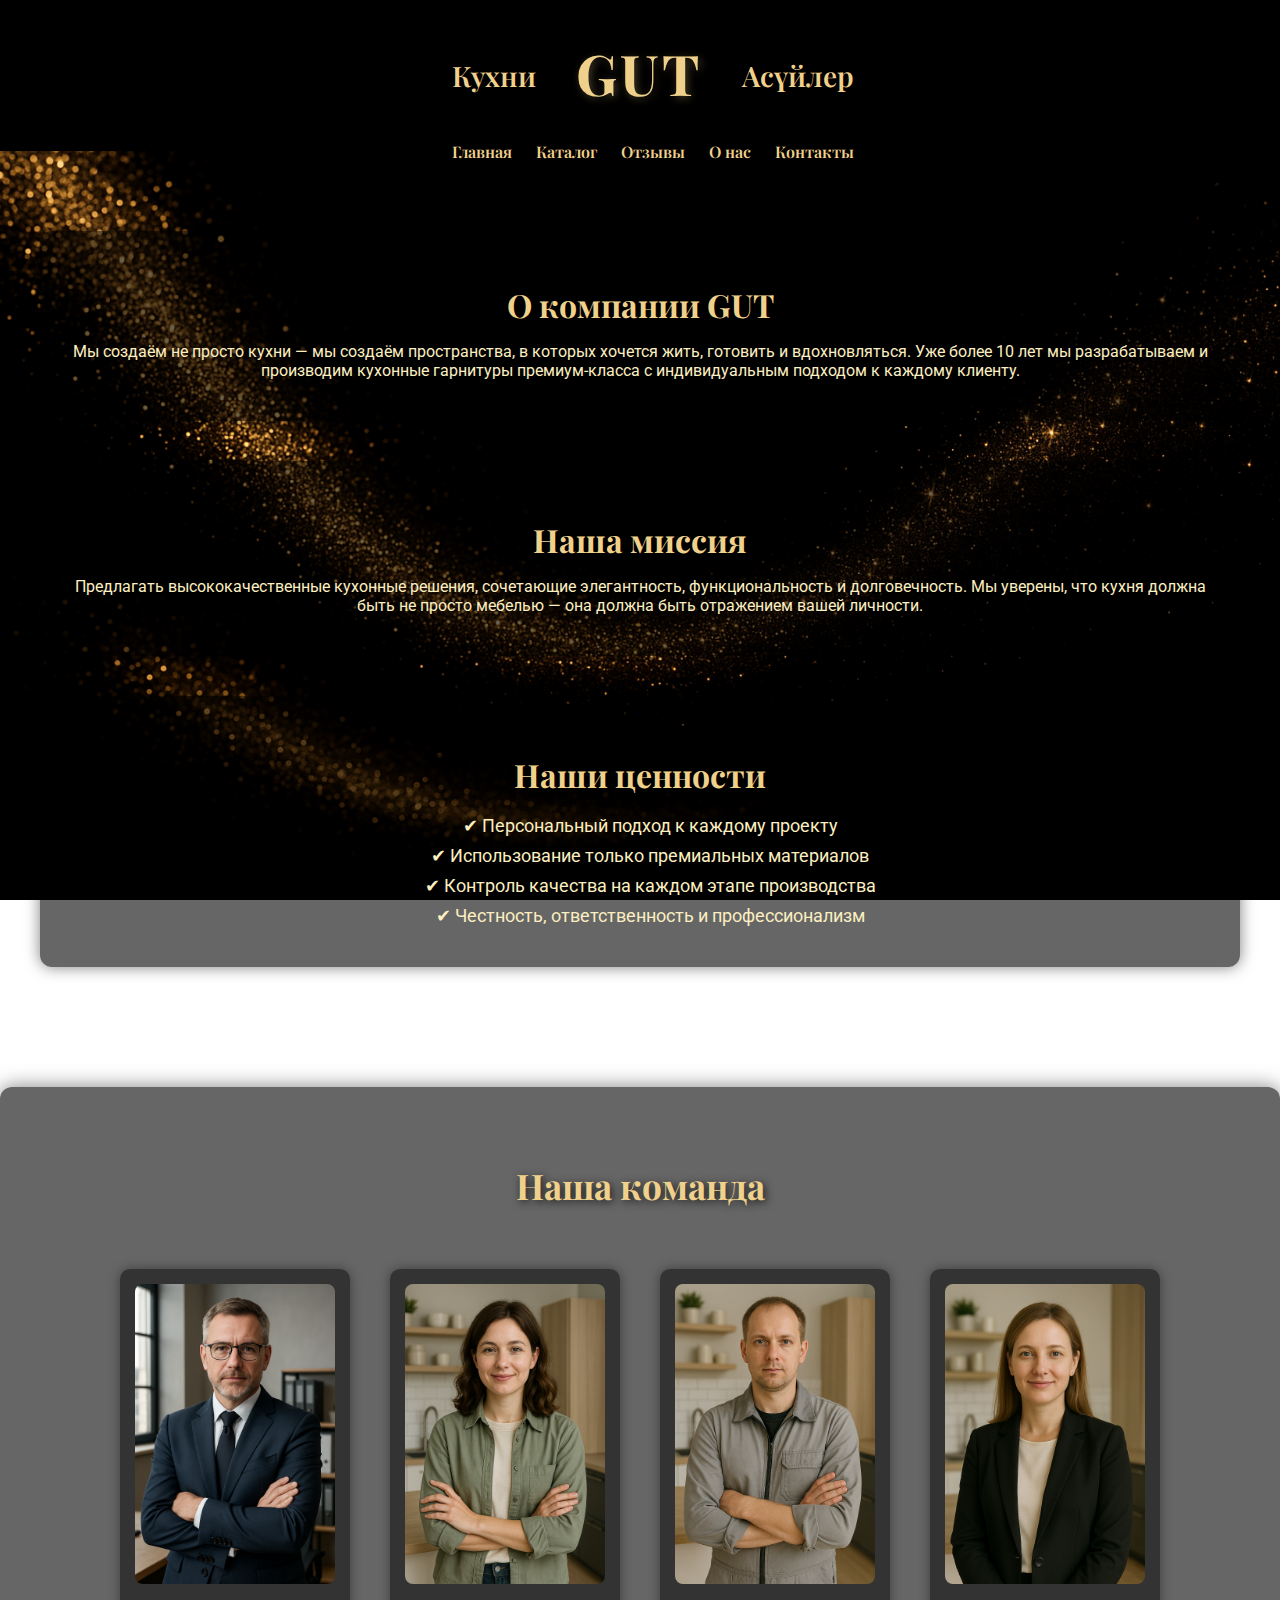
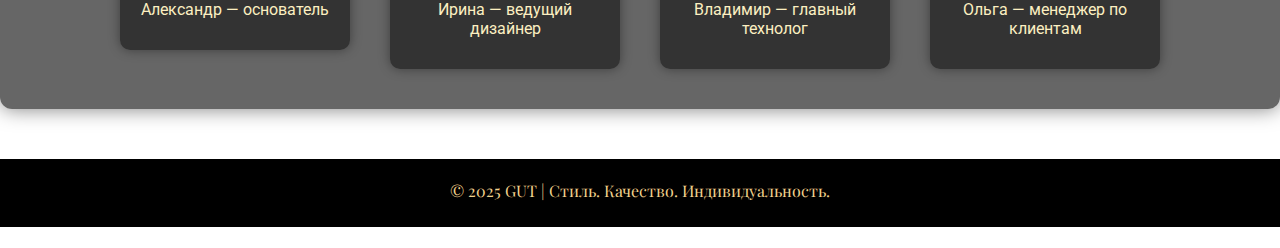
<file: about.html>
<!DOCTYPE html>
<html lang="ru">
<head>
  <meta charset="UTF-8">
  <title>О нас – GUT</title>
  <link rel="stylesheet" href="style.css">
  <meta name="viewport" content="width=device-width, initial-scale=1.0">
</head>
<body>
  <header>
    <div class="header-container">
      <div class="logo-flex">
        <span class="logo-side">Кухни</span>
          <h1 class="logo-main">GUT</h1>
        <span class="logo-side">Асүйлер</span>
      </div>
      <div class="burger" onclick="toggleMenu()">
      <span></span>
      <span></span>
      <span></span>
    </div>
      <nav>
        <a href="index.html">Главная</a>
        <a href="catalog.html">Каталог</a>
        <a href="reviews.html">Отзывы</a>
        <a href="about.html">О нас</a>
        <a href="contact.html">Контакты</a>
      </nav>
    </div>
  </header>

  <main>
    <section class="intro">
      <h2>О компании GUT</h2>
      <p>Мы создаём не просто кухни — мы создаём пространства, в которых хочется жить, готовить и вдохновляться. Уже более 10 лет мы разрабатываем и производим кухонные гарнитуры премиум-класса с индивидуальным подходом к каждому клиенту.</p>
    </section>

    <section class="mission">
      <h3>Наша миссия</h3>
      <p>Предлагать высококачественные кухонные решения, сочетающие элегантность, функциональность и долговечность. Мы уверены, что кухня должна быть не просто мебелью — она должна быть отражением вашей личности.</p>
    </section>

    <section class="values">
      <h3>Наши ценности</h3>
      <ul>
        <li> ✔ Персональный подход к каждому проекту</li>
        <li> ✔ Использование только премиальных материалов</li>
        <li> ✔ Контроль качества на каждом этапе производства</li>
        <li> ✔ Честность, ответственность и профессионализм</li>
      </ul>
    </section>
  </main>
<section class="team">
  <h3>Наша команда</h3>
  <div class="team-gallery">
    <div class="team-member">
      <img src="images/team1.jpg" alt="Александр, основатель">
      <p>Александр — основатель</p>
    </div>
    <div class="team-member">
      <img src="images/team2.jpg" alt="Ирина, дизайнер интерьеров">
      <p>Ирина — ведущий дизайнер</p>
    </div>
    <div class="team-member">
      <img src="images/team3.jpg" alt="Владимир, мастер-производственник">
      <p>Владимир — главный технолог</p>
    </div>
    <div class="team-member">
      <img src="images/team4.jpg" alt="Ольга, менеджер по работе с клиентами">
      <p>Ольга — менеджер по клиентам</p>
    </div>
  </div>
</section>


  <footer>
    <p>&copy; 2025 GUT | Стиль. Качество. Индивидуальность.</p>
  </footer>
  <script src="menu.js"></script>
</body>
</html>
</file>
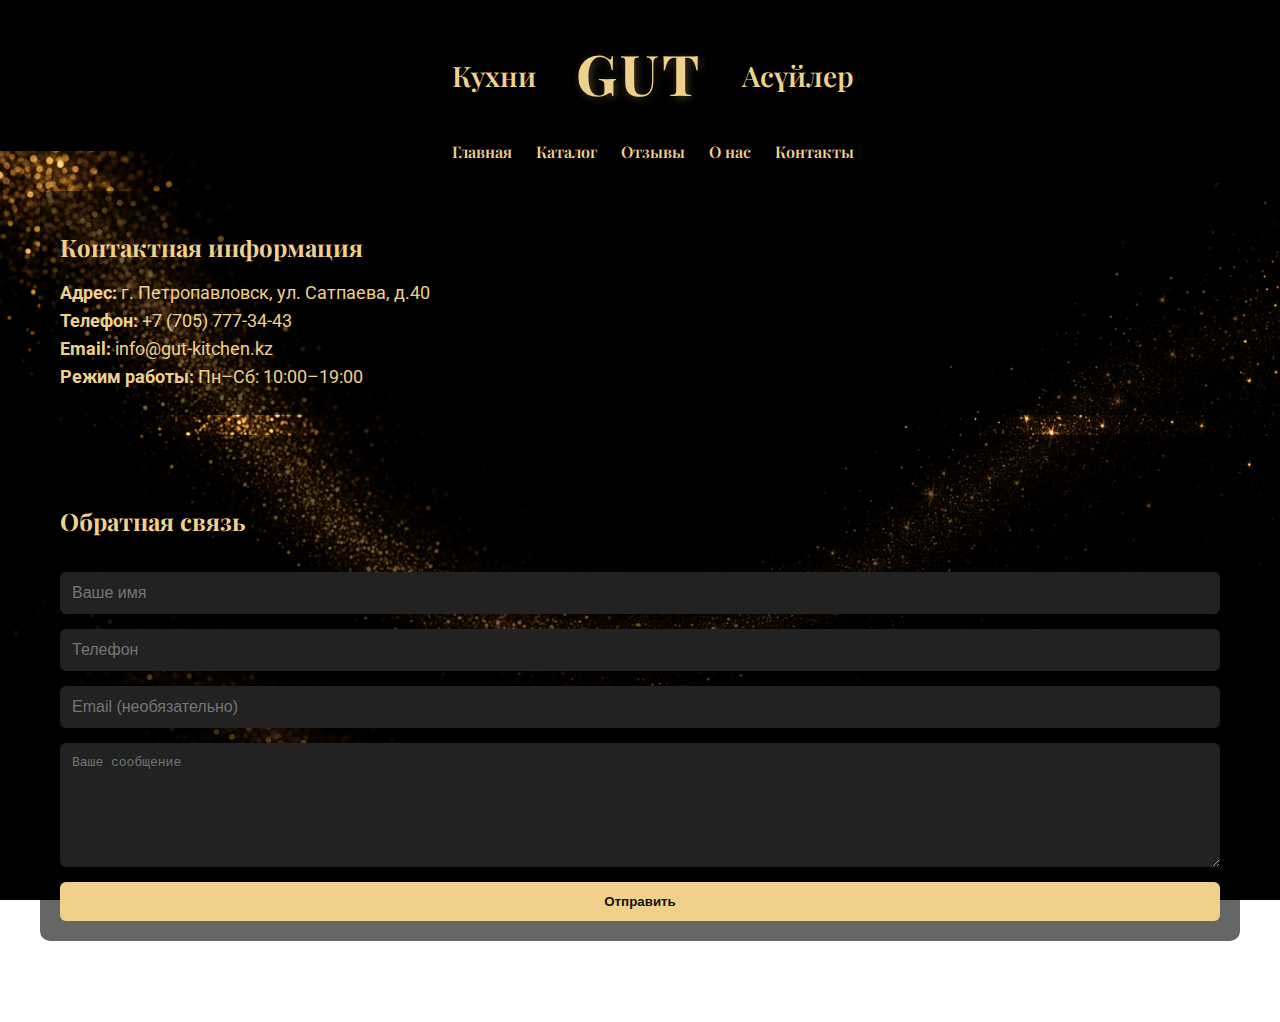
<file: contact.html>
<!DOCTYPE html>
<html lang="ru">
<head>
  <meta charset="UTF-8">
  <title>Контакты – GUT</title>
  <meta name="viewport" content="width=device-width, initial-scale=1.0">
  <link rel="stylesheet" href="style.css">
</head>
<body>
  <header>
    <div class="header-container">
    <div class="logo-flex">
      <span class="logo-side">Кухни</span>
      <h1 class="logo-main">GUT</h1>
      <span class="logo-side">Асүйлер</span>
    </div>
    <div class="burger" onclick="toggleMenu()">
      <span></span>
      <span></span>
      <span></span>
    </div>
    <nav>
      <a href="index.html">Главная</a>
      <a href="catalog.html">Каталог</a>
      <a href="reviews.html">Отзывы</a>
      <a href="about.html">О нас</a>
      <a href="contact.html">Контакты</a>
    </nav>
    </div>
  </header>

  <main>
    <section class="contact-wrapper fade-in">
      <div class="contact-info fade-in">
        <h2>Контактная информация</h2>
        <p><strong>Адрес:</strong> г. Петропавловск, ул. Сатпаева, д.40</p>
        <p><strong>Телефон:</strong> +7 (705) 777-34-43</p>
        <p><strong>Email:</strong> info@gut-kitchen.kz</p>
        <p><strong>Режим работы:</strong> Пн–Сб: 10:00–19:00</p>
      </div>
    </section>

    <section class="contact-wrapper fade-in">
      <form class="contact-form fade-in">
        <h2 class="form-title">Обратная связь</h2>
        <input type="text" placeholder="Ваше имя" required>
        <input type="tel" placeholder="Телефон" required>
        <input type="email" placeholder="Email (необязательно)">
        <textarea placeholder="Ваше сообщение"></textarea>
        <button type="submit">Отправить</button>
      </form>
    </section>
  </main>
  <script>
  console.log("Контактный блок:", document.querySelector('.contact-wrapper'));
  </script>
  <script src="menu.js" defer></script>
  <script src="fade_in_anim.js"></script>
</body>
</html>
</file>
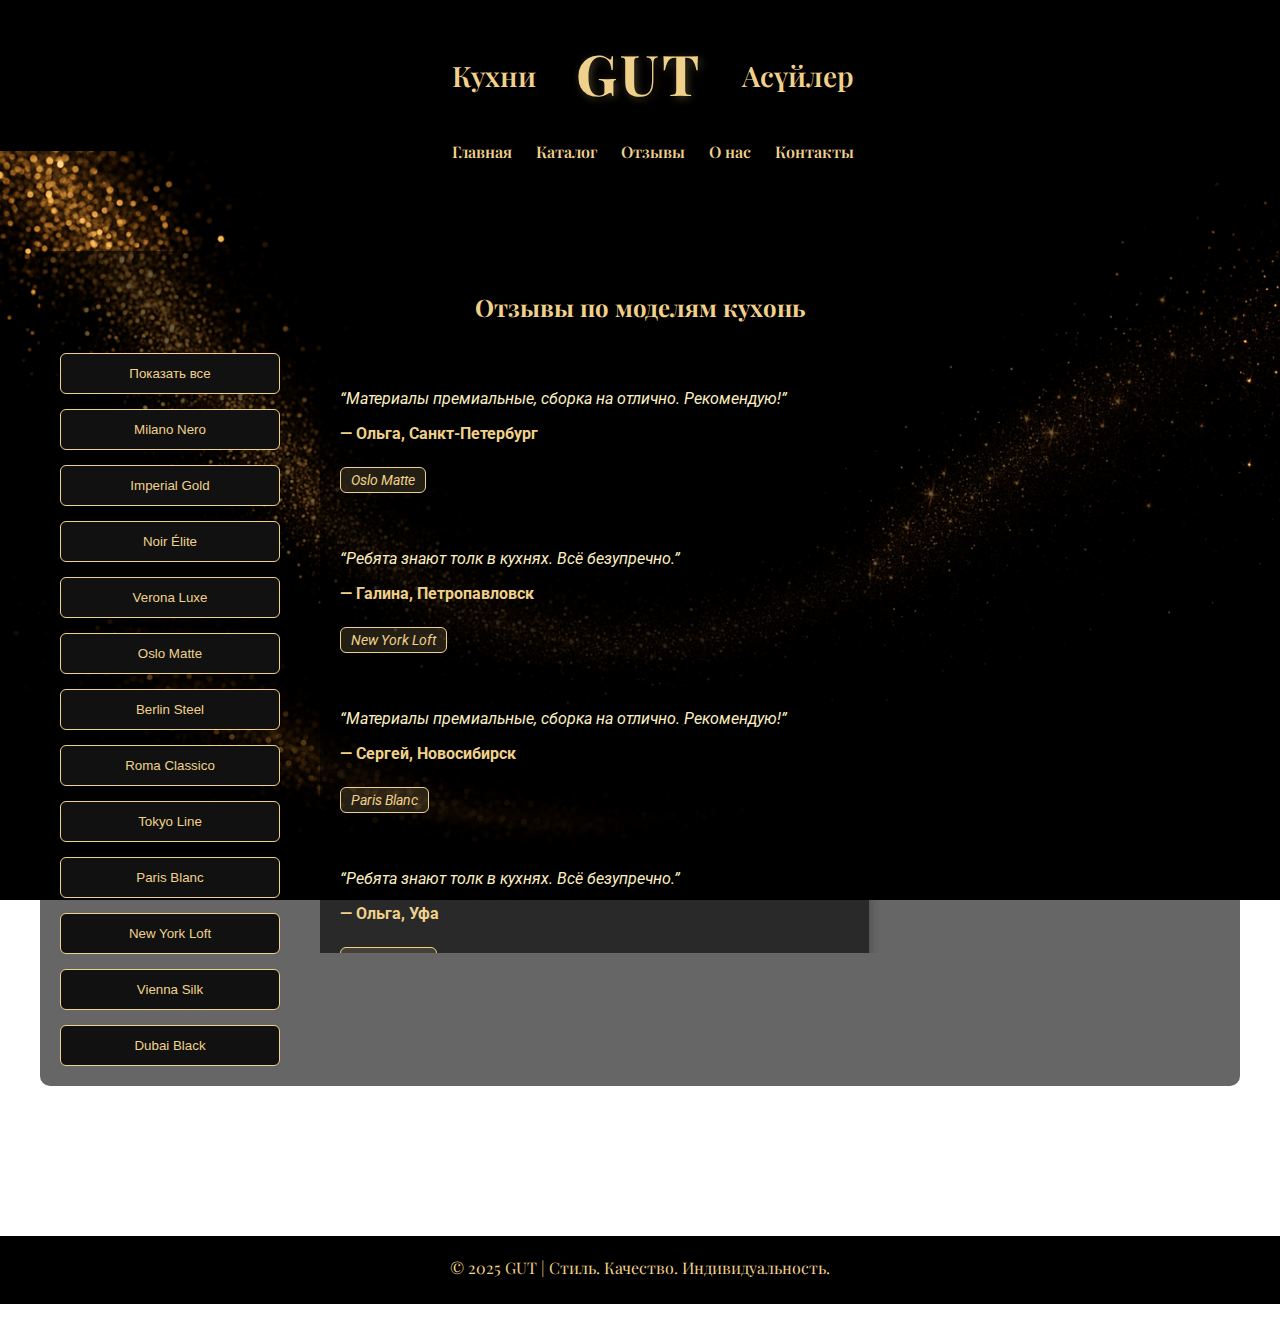
<file: reviews.html>
<!DOCTYPE html>
<html lang="ru">
<head>
<meta charset="utf-8"/>
<title>Отзывы – GUT</title>
<link href="style.css" rel="stylesheet"/>
<link rel="icon" href="gut_favicon.ico">
<meta content="width=device-width, initial-scale=1.0" name="viewport"/>
<style>
.review-tag {
  display: inline-block;
  margin-top: 8px;
  padding: 4px 10px;
  font-size: 0.85em;
  background-color: rgba(240, 209, 140, 0.15);
  color: #f0d18c;
  border: 1px solid #f0d18c;
  border-radius: 6px;
  font-style: italic;
}
</style>

<style>
.fade-in {
  opacity: 0;
  transform: translateY(20px);
  transition: all 0.6s ease-out;
}
.fade-in.visible {
  opacity: 1;
  transform: none;
}

</style>

</head>
<body>
<header>
<div class="header-container">
<div class="logo-flex">
        <span class="logo-side">Кухни</span>
          <h1 class="logo-main">GUT</h1>
        <span class="logo-side">Асүйлер</span>
      </div>
<div class="burger" onclick="toggleMenu()">
<span></span>
<span></span>
<span></span>
</div>
<nav>
<a href="index.html">Главная</a>
<a href="catalog.html">Каталог</a>
<a href="reviews.html">Отзывы</a>
<a href="about.html">О нас</a>
<a href="contact.html">Контакты</a>
</nav>
</div>
</header>
<main>
<section class="reviews-section fade-in">
<h2>Отзывы по моделям кухонь</h2>
<div class="reviews-layout fade-in">
<div class="reviews-sidebar fade-in">
<button data-model="all">Показать все</button>
<button data-model="milano">Milano Nero</button>
<button data-model="imperial">Imperial Gold</button>
<button data-model="noir">Noir Élite</button>
<button data-model="verona">Verona Luxe</button>
<button data-model="oslo">Oslo Matte</button>
<button data-model="berlin">Berlin Steel</button>
<button data-model="roma">Roma Classico</button>
<button data-model="tokyo">Tokyo Line</button>
<button data-model="paris">Paris Blanc</button>
<button data-model="loft">New York Loft</button>
<button data-model="vienna">Vienna Silk</button>
<button data-model="dubai">Dubai Black</button>
</div>
<div class="reviews-content"><div class="review-item oslo fade-in">
<p class="quote">“Материалы премиальные, сборка на отлично. Рекомендую!”</p>
<p class="client">— Ольга, Санкт-Петербург</p>
<span class="review-tag">Oslo Matte</span>
</div><div class="review-item loft fade-in">
<p class="quote">“Ребята знают толк в кухнях. Всё безупречно.”</p>
<p class="client">— Галина, Петропавловск</p>
<span class="review-tag">New York Loft</span>
</div><div class="review-item paris fade-in">
<p class="quote">“Материалы премиальные, сборка на отлично. Рекомендую!”</p>
<p class="client">— Сергей, Новосибирск</p>
<span class="review-tag">Paris Blanc</span>
</div><div class="review-item verona fade-in">
<p class="quote">“Ребята знают толк в кухнях. Всё безупречно.”</p>
<p class="client">— Ольга, Уфа</p>
<span class="review-tag">Verona Luxe</span>
</div><div class="review-item imperial fade-in">
<p class="quote">“Дизайн — просто мечта. Спасибо за профессионализм!”</p>
<p class="client">— Анна, Челябинск</p>
<span class="review-tag">Imperial Gold</span>
</div><div class="review-item noir fade-in">
<p class="quote">“Фасады просто огонь, фурнитура — немецкая. 10 из 10!”</p>
<p class="client">— Галина, Санкт-Петербург</p>
<span class="review-tag">Noir Élite</span>
</div><div class="review-item roma fade-in">
<p class="quote">“Отличная кухня! Все сделано качественно и со вкусом.”</p>
<p class="client">— Андрей, Новосибирск</p>
<span class="review-tag">Roma Classico</span>
</div><div class="review-item tokyo fade-in">
<p class="quote">“Ребята знают толк в кухнях. Всё безупречно.”</p>
<p class="client">— Наталья, Санкт-Петербург</p>
<span class="review-tag">Tokyo Line</span>
</div><div class="review-item tokyo fade-in">
<p class="quote">“Ребята знают толк в кухнях. Всё безупречно.”</p>
<p class="client">— Андрей, Сочи</p>
<span class="review-tag">Tokyo Line</span>
</div><div class="review-item vienna fade-in">
<p class="quote">“Отличная кухня! Все сделано качественно и со вкусом.”</p>
<p class="client">— Екатерина, Москва</p>
<span class="review-tag">Vienna Silk</span>
</div><div class="review-item tokyo fade-in">
<p class="quote">“Сервис на высшем уровне. Кухня оправдала все ожидания.”</p>
<p class="client">— Артём, Челябинск</p>
<span class="review-tag">Tokyo Line</span>
</div><div class="review-item oslo fade-in">
<p class="quote">“Фасады просто огонь, фурнитура — немецкая. 10 из 10!”</p>
<p class="client">— Виктория, Челябинск</p>
<span class="review-tag">Oslo Matte</span>
</div><div class="review-item paris fade-in">
<p class="quote">“Фасады просто огонь, фурнитура — немецкая. 10 из 10!”</p>
<p class="client">— Анна, Сочи</p>
<span class="review-tag">Paris Blanc</span>
</div><div class="review-item dubai fade-in">
<p class="quote">“Дизайн — просто мечта. Спасибо за профессионализм!”</p>
<p class="client">— Владислав, Челябинск</p>
<span class="review-tag">Dubai Black</span>
</div><div class="review-item milano fade-in">
<p class="quote">“Красивая, функциональная кухня. Подходит идеально под интерьер.”</p>
<p class="client">— Галина, Казань</p>
<span class="review-tag">Milano Nero</span>
</div><div class="review-item vienna fade-in">
<p class="quote">“Красивая, функциональная кухня. Подходит идеально под интерьер.”</p>
<p class="client">— Марина, Санкт-Петербург</p>
<span class="review-tag">Vienna Silk</span>
</div><div class="review-item paris fade-in">
<p class="quote">“Очень доволен результатом. Установили быстро и аккуратно.”</p>
<p class="client">— Виктория, Сочи</p>
<span class="review-tag">Paris Blanc</span>
</div><div class="review-item paris fade-in">
<p class="quote">“Фасады просто огонь, фурнитура — немецкая. 10 из 10!”</p>
<p class="client">— Екатерина, Санкт-Петербург</p>
<span class="review-tag">Paris Blanc</span>
</div><div class="review-item imperial fade-in">
<p class="quote">“Приятно удивлены качеством и подходом к клиенту.”</p>
<p class="client">— Дмитрий, Москва</p>
<span class="review-tag">Imperial Gold</span>
</div><div class="review-item imperial fade-in">
<p class="quote">“Очень доволен результатом. Установили быстро и аккуратно.”</p>
<p class="client">— Алексей, Петропавловск</p>
<span class="review-tag">Imperial Gold</span>
</div><div class="review-item milano fade-in">
<p class="quote">“Сервис на высшем уровне. Кухня оправдала все ожидания.”</p>
<p class="client">— Лилия, Санкт-Петербург</p>
<span class="review-tag">Milano Nero</span>
</div><div class="review-item roma fade-in">
<p class="quote">“Очень доволен результатом. Установили быстро и аккуратно.”</p>
<p class="client">— Светлана, Санкт-Петербург</p>
<span class="review-tag">Roma Classico</span>
</div><div class="review-item roma fade-in">
<p class="quote">“Приятно удивлены качеством и подходом к клиенту.”</p>
<p class="client">— Ольга, Уфа</p>
<span class="review-tag">Roma Classico</span>
</div><div class="review-item verona fade-in">
<p class="quote">“Отличная кухня! Все сделано качественно и со вкусом.”</p>
<p class="client">— Андрей, Уфа</p>
<span class="review-tag">Verona Luxe</span>
</div><div class="review-item vienna fade-in">
<p class="quote">“Фасады просто огонь, фурнитура — немецкая. 10 из 10!”</p>
<p class="client">— Анна, Москва</p>
<span class="review-tag">Vienna Silk</span>
</div><div class="review-item verona fade-in">
<p class="quote">“Ребята знают толк в кухнях. Всё безупречно.”</p>
<p class="client">— Виктория, Казань</p>
<span class="review-tag">Verona Luxe</span>
</div><div class="review-item dubai fade-in">
<p class="quote">“Дизайн — просто мечта. Спасибо за профессионализм!”</p>
<p class="client">— Алексей, Москва</p>
<span class="review-tag">Dubai Black</span>
</div><div class="review-item noir fade-in">
<p class="quote">“Материалы премиальные, сборка на отлично. Рекомендую!”</p>
<p class="client">— Андрей, Петропавловск</p>
<span class="review-tag">Noir Élite</span>
</div><div class="review-item oslo fade-in">
<p class="quote">“Теперь на кухне хочется проводить всё время.”</p>
<p class="client">— Дмитрий, Казань</p>
<span class="review-tag">Oslo Matte</span>
</div><div class="review-item berlin fade-in">
<p class="quote">“Дизайн — просто мечта. Спасибо за профессионализм!”</p>
<p class="client">— Евгений, Сочи</p>
<span class="review-tag">Berlin Steel</span>
</div><div class="review-item loft fade-in">
<p class="quote">“Очень доволен результатом. Установили быстро и аккуратно.”</p>
<p class="client">— Марина, Казань</p>
<span class="review-tag">New York Loft</span>
</div><div class="review-item imperial fade-in">
<p class="quote">“Материалы премиальные, сборка на отлично. Рекомендую!”</p>
<p class="client">— Дмитрий, Челябинск</p>
<span class="review-tag">Imperial Gold</span>
</div><div class="review-item roma fade-in">
<p class="quote">“Отличная кухня! Все сделано качественно и со вкусом.”</p>
<p class="client">— Ирина, Краснодар</p>
<span class="review-tag">Roma Classico</span>
</div><div class="review-item imperial fade-in">
<p class="quote">“Дизайн — просто мечта. Спасибо за профессионализм!”</p>
<p class="client">— Ольга, Новосибирск</p>
<span class="review-tag">Imperial Gold</span>
</div><div class="review-item tokyo fade-in">
<p class="quote">“Ребята знают толк в кухнях. Всё безупречно.”</p>
<p class="client">— Марина, Астана</p>
<span class="review-tag">Tokyo Line</span>
</div><div class="review-item tokyo fade-in">
<p class="quote">“Красивая, функциональная кухня. Подходит идеально под интерьер.”</p>
<p class="client">— Тимур, Новосибирск</p>
<span class="review-tag">Tokyo Line</span>
</div><div class="review-item noir fade-in">
<p class="quote">“Красивая, функциональная кухня. Подходит идеально под интерьер.”</p>
<p class="client">— Дмитрий, Уфа</p>
<span class="review-tag">Noir Élite</span>
</div><div class="review-item noir fade-in">
<p class="quote">“Очень доволен результатом. Установили быстро и аккуратно.”</p>
<p class="client">— Андрей, Санкт-Петербург</p>
<span class="review-tag">Noir Élite</span>
</div><div class="review-item milano fade-in">
<p class="quote">“Фасады просто огонь, фурнитура — немецкая. 10 из 10!”</p>
<p class="client">— Наталья, Екатеринбург</p>
<span class="review-tag">Milano Nero</span>
</div><div class="review-item berlin fade-in">
<p class="quote">“Приятно удивлены качеством и подходом к клиенту.”</p>
<p class="client">— Наталья, Казань</p>
<span class="review-tag">Berlin Steel</span>
</div><div class="review-item tokyo fade-in">
<p class="quote">“Приятно удивлены качеством и подходом к клиенту.”</p>
<p class="client">— Ольга, Санкт-Петербург</p>
<span class="review-tag">Tokyo Line</span>
</div><div class="review-item berlin fade-in">
<p class="quote">“Теперь на кухне хочется проводить всё время.”</p>
<p class="client">— Артём, Екатеринбург</p>
<span class="review-tag">Berlin Steel</span>
</div><div class="review-item oslo fade-in">
<p class="quote">“Красивая, функциональная кухня. Подходит идеально под интерьер.”</p>
<p class="client">— Владислав, Краснодар</p>
<span class="review-tag">Oslo Matte</span>
</div><div class="review-item roma fade-in">
<p class="quote">“Отличная кухня! Все сделано качественно и со вкусом.”</p>
<p class="client">— Тимур, Москва</p>
<span class="review-tag">Roma Classico</span>
</div><div class="review-item milano fade-in">
<p class="quote">“Сервис на высшем уровне. Кухня оправдала все ожидания.”</p>
<p class="client">— Ольга, Екатеринбург</p>
<span class="review-tag">Milano Nero</span>
</div><div class="review-item vienna fade-in">
<p class="quote">“Красивая, функциональная кухня. Подходит идеально под интерьер.”</p>
<p class="client">— Ирина, Новосибирск</p>
<span class="review-tag">Vienna Silk</span>
</div><div class="review-item dubai fade-in">
<p class="quote">“Ребята знают толк в кухнях. Всё безупречно.”</p>
<p class="client">— Тимур, Краснодар</p>
<span class="review-tag">Dubai Black</span>
</div><div class="review-item noir fade-in">
<p class="quote">“Приятно удивлены качеством и подходом к клиенту.”</p>
<p class="client">— Владислав, Казань</p>
<span class="review-tag">Noir Élite</span>
</div><div class="review-item paris fade-in">
<p class="quote">“Ребята знают толк в кухнях. Всё безупречно.”</p>
<p class="client">— Анна, Екатеринбург</p>
<span class="review-tag">Paris Blanc</span>
</div><div class="review-item noir fade-in">
<p class="quote">“Дизайн — просто мечта. Спасибо за профессионализм!”</p>
<p class="client">— Анна, Краснодар</p>
<span class="review-tag">Noir Élite</span>
</div><div class="review-item dubai fade-in">
<p class="quote">“Сервис на высшем уровне. Кухня оправдала все ожидания.”</p>
<p class="client">— Галина, Краснодар</p>
<span class="review-tag">Dubai Black</span>
</div><div class="review-item tokyo fade-in">
<p class="quote">“Приятно удивлены качеством и подходом к клиенту.”</p>
<p class="client">— Евгений, Казань</p>
<span class="review-tag">Tokyo Line</span>
</div><div class="review-item imperial fade-in">
<p class="quote">“Фасады просто огонь, фурнитура — немецкая. 10 из 10!”</p>
<p class="client">— Виктория, Москва</p>
<span class="review-tag">Imperial Gold</span>
</div><div class="review-item vienna fade-in">
<p class="quote">“Красивая, функциональная кухня. Подходит идеально под интерьер.”</p>
<p class="client">— Артём, Челябинск</p>
<span class="review-tag">Vienna Silk</span>
</div><div class="review-item roma fade-in">
<p class="quote">“Теперь на кухне хочется проводить всё время.”</p>
<p class="client">— Ольга, Астана</p>
<span class="review-tag">Roma Classico</span>
</div><div class="review-item roma fade-in">
<p class="quote">“Материалы премиальные, сборка на отлично. Рекомендую!”</p>
<p class="client">— Ольга, Новосибирск</p>
<span class="review-tag">Roma Classico</span>
</div><div class="review-item verona fade-in">
<p class="quote">“Ребята знают толк в кухнях. Всё безупречно.”</p>
<p class="client">— Галина, Сочи</p>
<span class="review-tag">Verona Luxe</span>
</div><div class="review-item milano fade-in">
<p class="quote">“Дизайн — просто мечта. Спасибо за профессионализм!”</p>
<p class="client">— Владислав, Челябинск</p>
<span class="review-tag">Milano Nero</span>
</div><div class="review-item berlin fade-in">
<p class="quote">“Теперь на кухне хочется проводить всё время.”</p>
<p class="client">— Евгений, Петропавловск</p>
<span class="review-tag">Berlin Steel</span>
</div><div class="review-item berlin fade-in">
<p class="quote">“Приятно удивлены качеством и подходом к клиенту.”</p>
<p class="client">— Артём, Сочи</p>
<span class="review-tag">Berlin Steel</span>
</div><div class="review-item berlin fade-in">
<p class="quote">“Сервис на высшем уровне. Кухня оправдала все ожидания.”</p>
<p class="client">— Ирина, Новосибирск</p>
<span class="review-tag">Berlin Steel</span>
</div><div class="review-item verona fade-in">
<p class="quote">“Отличная кухня! Все сделано качественно и со вкусом.”</p>
<p class="client">— Ирина, Петропавловск</p>
<span class="review-tag">Verona Luxe</span>
</div><div class="review-item noir fade-in">
<p class="quote">“Материалы премиальные, сборка на отлично. Рекомендую!”</p>
<p class="client">— Владислав, Астана</p>
<span class="review-tag">Noir Élite</span>
</div><div class="review-item imperial fade-in">
<p class="quote">“Фасады просто огонь, фурнитура — немецкая. 10 из 10!”</p>
<p class="client">— Ирина, Москва</p>
<span class="review-tag">Imperial Gold</span>
</div><div class="review-item verona fade-in">
<p class="quote">“Теперь на кухне хочется проводить всё время.”</p>
<p class="client">— Тимур, Петропавловск</p>
<span class="review-tag">Verona Luxe</span>
</div><div class="review-item paris fade-in">
<p class="quote">“Теперь на кухне хочется проводить всё время.”</p>
<p class="client">— Владислав, Москва</p>
<span class="review-tag">Paris Blanc</span>
</div><div class="review-item imperial fade-in">
<p class="quote">“Приятно удивлены качеством и подходом к клиенту.”</p>
<p class="client">— Дмитрий, Петропавловск</p>
<span class="review-tag">Imperial Gold</span>
</div><div class="review-item verona fade-in">
<p class="quote">“Материалы премиальные, сборка на отлично. Рекомендую!”</p>
<p class="client">— Ирина, Казань</p>
<span class="review-tag">Verona Luxe</span>
</div><div class="review-item oslo fade-in">
<p class="quote">“Сервис на высшем уровне. Кухня оправдала все ожидания.”</p>
<p class="client">— Евгений, Москва</p>
<span class="review-tag">Oslo Matte</span>
</div><div class="review-item vienna fade-in">
<p class="quote">“Материалы премиальные, сборка на отлично. Рекомендую!”</p>
<p class="client">— Наталья, Москва</p>
<span class="review-tag">Vienna Silk</span>
</div><div class="review-item verona fade-in">
<p class="quote">“Ребята знают толк в кухнях. Всё безупречно.”</p>
<p class="client">— Галина, Уфа</p>
<span class="review-tag">Verona Luxe</span>
</div><div class="review-item paris fade-in">
<p class="quote">“Дизайн — просто мечта. Спасибо за профессионализм!”</p>
<p class="client">— Евгений, Москва</p>
<span class="review-tag">Paris Blanc</span>
</div><div class="review-item oslo fade-in">
<p class="quote">“Красивая, функциональная кухня. Подходит идеально под интерьер.”</p>
<p class="client">— Екатерина, Новосибирск</p>
<span class="review-tag">Oslo Matte</span>
</div><div class="review-item paris fade-in">
<p class="quote">“Отличная кухня! Все сделано качественно и со вкусом.”</p>
<p class="client">— Сергей, Краснодар</p>
<span class="review-tag">Paris Blanc</span>
</div><div class="review-item roma fade-in">
<p class="quote">“Красивая, функциональная кухня. Подходит идеально под интерьер.”</p>
<p class="client">— Сергей, Екатеринбург</p>
<span class="review-tag">Roma Classico</span>
</div><div class="review-item loft fade-in">
<p class="quote">“Дизайн — просто мечта. Спасибо за профессионализм!”</p>
<p class="client">— Ольга, Санкт-Петербург</p>
<span class="review-tag">New York Loft</span>
</div><div class="review-item loft fade-in">
<p class="quote">“Отличная кухня! Все сделано качественно и со вкусом.”</p>
<p class="client">— Сергей, Сочи</p>
<span class="review-tag">New York Loft</span>
</div><div class="review-item oslo fade-in">
<p class="quote">“Красивая, функциональная кухня. Подходит идеально под интерьер.”</p>
<p class="client">— Наталья, Астана</p>
<span class="review-tag">Oslo Matte</span>
</div><div class="review-item milano fade-in">
<p class="quote">“Теперь на кухне хочется проводить всё время.”</p>
<p class="client">— Лилия, Казань</p>
<span class="review-tag">Milano Nero</span>
</div><div class="review-item paris fade-in">
<p class="quote">“Ребята знают толк в кухнях. Всё безупречно.”</p>
<p class="client">— Марина, Краснодар</p>
<span class="review-tag">Paris Blanc</span>
</div><div class="review-item noir fade-in">
<p class="quote">“Очень доволен результатом. Установили быстро и аккуратно.”</p>
<p class="client">— Наталья, Петропавловск</p>
<span class="review-tag">Noir Élite</span>
</div><div class="review-item loft fade-in">
<p class="quote">“Красивая, функциональная кухня. Подходит идеально под интерьер.”</p>
<p class="client">— Виктория, Петропавловск</p>
<span class="review-tag">New York Loft</span>
</div><div class="review-item imperial fade-in">
<p class="quote">“Ребята знают толк в кухнях. Всё безупречно.”</p>
<p class="client">— Ирина, Петропавловск</p>
<span class="review-tag">Imperial Gold</span>
</div><div class="review-item milano fade-in">
<p class="quote">“Теперь на кухне хочется проводить всё время.”</p>
<p class="client">— Марина, Санкт-Петербург</p>
<span class="review-tag">Milano Nero</span>
</div><div class="review-item roma fade-in">
<p class="quote">“Красивая, функциональная кухня. Подходит идеально под интерьер.”</p>
<p class="client">— Андрей, Петропавловск</p>
<span class="review-tag">Roma Classico</span>
</div><div class="review-item dubai fade-in">
<p class="quote">“Отличная кухня! Все сделано качественно и со вкусом.”</p>
<p class="client">— Олег, Уфа</p>
<span class="review-tag">Dubai Black</span>
</div><div class="review-item loft fade-in">
<p class="quote">“Ребята знают толк в кухнях. Всё безупречно.”</p>
<p class="client">— Сергей, Новосибирск</p>
<span class="review-tag">New York Loft</span>
</div><div class="review-item vienna fade-in">
<p class="quote">“Дизайн — просто мечта. Спасибо за профессионализм!”</p>
<p class="client">— Андрей, Челябинск</p>
<span class="review-tag">Vienna Silk</span>
</div><div class="review-item milano fade-in">
<p class="quote">“Теперь на кухне хочется проводить всё время.”</p>
<p class="client">— Наталья, Астана</p>
<span class="review-tag">Milano Nero</span>
</div><div class="review-item loft fade-in">
<p class="quote">“Очень доволен результатом. Установили быстро и аккуратно.”</p>
<p class="client">— Олег, Москва</p>
<span class="review-tag">New York Loft</span>
</div><div class="review-item loft fade-in">
<p class="quote">“Теперь на кухне хочется проводить всё время.”</p>
<p class="client">— Артём, Санкт-Петербург</p>
<span class="review-tag">New York Loft</span>
</div><div class="review-item loft fade-in">
<p class="quote">“Приятно удивлены качеством и подходом к клиенту.”</p>
<p class="client">— Марина, Астана</p>
<span class="review-tag">New York Loft</span>
</div><div class="review-item paris fade-in">
<p class="quote">“Дизайн — просто мечта. Спасибо за профессионализм!”</p>
<p class="client">— Михаил, Астана</p>
<span class="review-tag">Paris Blanc</span>
</div><div class="review-item dubai fade-in">
<p class="quote">“Теперь на кухне хочется проводить всё время.”</p>
<p class="client">— Артём, Уфа</p>
<span class="review-tag">Dubai Black</span>
</div><div class="review-item tokyo fade-in">
<p class="quote">“Ребята знают толк в кухнях. Всё безупречно.”</p>
<p class="client">— Галина, Новосибирск</p>
<span class="review-tag">Tokyo Line</span>
</div><div class="review-item tokyo fade-in">
<p class="quote">“Дизайн — просто мечта. Спасибо за профессионализм!”</p>
<p class="client">— Наталья, Казань</p>
<span class="review-tag">Tokyo Line</span>
</div><div class="review-item vienna fade-in">
<p class="quote">“Приятно удивлены качеством и подходом к клиенту.”</p>
<p class="client">— Михаил, Астана</p>
<span class="review-tag">Vienna Silk</span>
</div><div class="review-item berlin fade-in">
<p class="quote">“Теперь на кухне хочется проводить всё время.”</p>
<p class="client">— Артём, Санкт-Петербург</p>
<span class="review-tag">Berlin Steel</span>
</div><div class="review-item dubai fade-in">
<p class="quote">“Материалы премиальные, сборка на отлично. Рекомендую!”</p>
<p class="client">— Михаил, Краснодар</p>
<span class="review-tag">Dubai Black</span>
</div><div class="review-item milano fade-in">
<p class="quote">“Приятно удивлены качеством и подходом к клиенту.”</p>
<p class="client">— Ольга, Петропавловск</p>
<span class="review-tag">Milano Nero</span>
</div><div class="review-item verona fade-in">
<p class="quote">“Сервис на высшем уровне. Кухня оправдала все ожидания.”</p>
<p class="client">— Тимур, Петропавловск</p>
<span class="review-tag">Verona Luxe</span>
</div><div class="review-item vienna fade-in">
<p class="quote">“Очень доволен результатом. Установили быстро и аккуратно.”</p>
<p class="client">— Дмитрий, Москва</p>
<span class="review-tag">Vienna Silk</span>
</div><div class="review-item dubai fade-in">
<p class="quote">“Сервис на высшем уровне. Кухня оправдала все ожидания.”</p>
<p class="client">— Ольга, Астана</p>
<span class="review-tag">Dubai Black</span>
</div><div class="review-item milano fade-in">
<p class="quote">“Ребята знают толк в кухнях. Всё безупречно.”</p>
<p class="client">— Олег, Новосибирск</p>
<span class="review-tag">Milano Nero</span>
</div><div class="review-item berlin fade-in">
<p class="quote">“Отличная кухня! Все сделано качественно и со вкусом.”</p>
<p class="client">— Олег, Москва</p>
<span class="review-tag">Berlin Steel</span>
</div><div class="review-item dubai fade-in">
<p class="quote">“Сервис на высшем уровне. Кухня оправдала все ожидания.”</p>
<p class="client">— Дмитрий, Новосибирск</p>
<span class="review-tag">Dubai Black</span>
</div><div class="review-item berlin fade-in">
<p class="quote">“Приятно удивлены качеством и подходом к клиенту.”</p>
<p class="client">— Дмитрий, Челябинск</p>
<span class="review-tag">Berlin Steel</span>
</div><div class="review-item tokyo fade-in">
<p class="quote">“Отличная кухня! Все сделано качественно и со вкусом.”</p>
<p class="client">— Ирина, Казань</p>
<span class="review-tag">Tokyo Line</span>
</div><div class="review-item noir fade-in">
<p class="quote">“Дизайн — просто мечта. Спасибо за профессионализм!”</p>
<p class="client">— Светлана, Челябинск</p>
<span class="review-tag">Noir Élite</span>
</div><div class="review-item loft fade-in">
<p class="quote">“Ребята знают толк в кухнях. Всё безупречно.”</p>
<p class="client">— Виктория, Петропавловск</p>
<span class="review-tag">New York Loft</span>
</div><div class="review-item noir fade-in">
<p class="quote">“Материалы премиальные, сборка на отлично. Рекомендую!”</p>
<p class="client">— Дмитрий, Москва</p>
<span class="review-tag">Noir Élite</span>
</div><div class="review-item oslo fade-in">
<p class="quote">“Теперь на кухне хочется проводить всё время.”</p>
<p class="client">— Галина, Санкт-Петербург</p>
<span class="review-tag">Oslo Matte</span>
</div><div class="review-item oslo fade-in">
<p class="quote">“Очень доволен результатом. Установили быстро и аккуратно.”</p>
<p class="client">— Тимур, Петропавловск</p>
<span class="review-tag">Oslo Matte</span>
</div><div class="review-item imperial fade-in">
<p class="quote">“Отличная кухня! Все сделано качественно и со вкусом.”</p>
<p class="client">— Михаил, Петропавловск</p>
<span class="review-tag">Imperial Gold</span>
</div><div class="review-item verona fade-in">
<p class="quote">“Красивая, функциональная кухня. Подходит идеально под интерьер.”</p>
<p class="client">— Анна, Казань</p>
<span class="review-tag">Verona Luxe</span>
</div><div class="review-item roma fade-in">
<p class="quote">“Красивая, функциональная кухня. Подходит идеально под интерьер.”</p>
<p class="client">— Тимур, Петропавловск</p>
<span class="review-tag">Roma Classico</span>
</div><div class="review-item dubai fade-in">
<p class="quote">“Ребята знают толк в кухнях. Всё безупречно.”</p>
<p class="client">— Наталья, Казань</p>
<span class="review-tag">Dubai Black</span>
</div><div class="review-item oslo fade-in">
<p class="quote">“Дизайн — просто мечта. Спасибо за профессионализм!”</p>
<p class="client">— Виктория, Астана</p>
<span class="review-tag">Oslo Matte</span>
</div><div class="review-item vienna fade-in">
<p class="quote">“Ребята знают толк в кухнях. Всё безупречно.”</p>
<p class="client">— Дмитрий, Казань</p>
<span class="review-tag">Vienna Silk</span>
</div><div class="review-item berlin fade-in">
<p class="quote">“Материалы премиальные, сборка на отлично. Рекомендую!”</p>
<p class="client">— Лилия, Уфа</p>
<span class="review-tag">Berlin Steel</span>
</div></div>
<button class="load-more" id="load-more-btn" style="display:none;">Показать ещё</button>
</div>
</section>
</main>
<footer>
<p>© 2025 GUT | Стиль. Качество. Индивидуальность.</p>
</footer>
<script>
  const buttons = document.querySelectorAll('.reviews-sidebar button');
  const reviews = document.querySelectorAll('.review-item');
  const loadMoreBtn = document.getElementById('load-more-btn');
  const isMobile = window.innerWidth <= 768;
  let currentIndex = 0;
  const batchSize = 10;

  function showReviews(model) {
    currentIndex = 0;
    reviews.forEach(r => r.style.display = 'none');

    const filtered = model === 'all'
      ? Array.from(reviews)
      : Array.from(reviews).filter(r => r.classList.contains(model));

    if (isMobile && model === 'all') {
      filtered.slice(0, batchSize).forEach(r => r.style.display = 'block');
      loadMoreBtn.style.display = filtered.length > batchSize ? 'block' : 'none';

      loadMoreBtn.onclick = () => {
        currentIndex += batchSize;
        const nextBatch = filtered.slice(currentIndex, currentIndex + batchSize);
        nextBatch.forEach(r => r.style.display = 'block');
        if (currentIndex + batchSize >= filtered.length) {
          loadMoreBtn.style.display = 'none';
        }
      };
    } else {
      filtered.forEach(r => r.style.display = 'block');
      loadMoreBtn.style.display = 'none';
    }
  }

  buttons.forEach(button => {
    button.addEventListener('click', () => {
      const model = button.getAttribute('data-model');
      showReviews(model);
    });
  });

  window.addEventListener('DOMContentLoaded', () => {
    const model = new URLSearchParams(window.location.search).get('model') || 'all';
    const button = document.querySelector(`.reviews-sidebar button[data-model="${model}"]`);
    if (button) button.click();
  });
</script>
<script>
    function toggleMenu() {
      const nav = document.querySelector("nav");
      nav.classList.toggle("active");
    }
    </script>
<script>
  const fadeElements = document.querySelectorAll('.fade-in');

  const observer = new IntersectionObserver(entries => {
    entries.forEach(entry => {
      if (entry.isIntersecting) {
        entry.target.classList.add('visible');
      }
    });
  }, { threshold: 0.1 });

  fadeElements.forEach(el => observer.observe(el));
</script>
<script src="menu.js"></script>
</body>
</html>
</file>
<file: style.css>
/* style.css */
@import url('https://fonts.googleapis.com/css2?family=Playfair+Display:wght@500;700&family=Roboto&display=swap');

body {
  background-image: url('images/fonsait.jpg');
  background-size: cover;
  background-repeat: no-repeat;
  background-attachment: fixed;
  background-position: center;
  color: #f0d18c;
  font-family: 'Roboto', sans-serif;
  margin: 0;
  padding: 0;
}


header, footer {
  background: #000;
  color: #f0d18c;
  padding: 20px;
  padding-top: 5px;
  padding-bottom: 10px;
  text-align: center;
  font-family: 'Playfair Display', serif;
}

header h1 {
  font-size: 4em;               /* Увеличено с 3em */
  font-weight: 700;
  letter-spacing: 3px;
  margin-bottom: 15px;
  font-family: 'Playfair Display', serif;
  color: #f0d18c;
  text-transform: uppercase;
  text-shadow: 2px 2px 8px rgba(240, 209, 140, 0.3);
}

nav {
  margin-left: 25px; 
}
nav a {
  color: #f0d18c;
  font-weight: 600;
  text-decoration: none;
  margin: 0 10px;
  transition: color 0.3s ease;
}

nav a:hover {
  color: #fff1c2;
}


main {
  padding: 40px;
}

h1, h2 {
  font-family: 'Playfair Display', serif;
}

.video-wrapper {
  display: flex;
  justify-content: center;
  margin: 40px 0;
}

.collage {
  display: grid;
  grid-template-columns: repeat(auto-fit, minmax(250px, 1fr));
  gap: 30px;
  margin-top: 30px;
}

.kitchen-item {
  text-align: center;
}

.kitchen-item img {
  width: 100%;
  border-radius: 8px;
  transition: transform 0.3s ease;
}

.kitchen-item img:hover {
  transform: scale(1.05);
}
.caption {
  margin-top: 10px;
  font-size: 1.1em;
  color: #fcefc1;
  font-family: 'Playfair Display', serif;
}
footer {
  margin-top: 50px;
}
main section {
  background-color: rgba(0, 0, 0, 0.6);
  padding: 20px;
  border-radius: 10px;
  margin-bottom: 20px;
}
.hero {
  background: url('images/black.jpg') no-repeat center center;
  background-size: cover;
  padding: 100px 20px;
  display: flex;
  justify-content: center;
  align-items: center;
  min-height: 500px;
}

.hero-text {
  background-color: rgba(0, 0, 0, 0.75);
  padding: 40px;
  border-radius: 12px;
  max-width: 900px;
  text-align: center;
  box-shadow: 0 0 30px rgba(0, 0, 0, 0.7);
  color: #f0d18c;
}

.hero-text h2 {
  font-family: 'Playfair Display', serif;
  font-size: 2.5em;
  margin-bottom: 20px;
}

.hero-text p {
  font-size: 1.1em;
  line-height: 1.6;
  margin-bottom: 15px;
  color: #fcefc1;
}
.portfolio {
  text-align: center;
  padding: 20px 20px;
}

.portfolio h2 {
  font-family: 'Playfair Display', serif;
  font-size: 2em;
  color: #f0d18c;
  margin-bottom: 40px;
}

.team {
  display: flex;
  flex-direction: column;
  align-items: center;
}
.team h3 {
  text-align: center;
  font-size: 2em;
  margin-bottom: 30px;
  font-family: 'Playfair Display', serif;
  color: #f0d18c;
  text-shadow: 2px 2px 8px rgba(0, 0, 0, 0.8); /* добавлена тень */
}
.team-header {
  background-color: rgba(0, 0, 0, 0.6);
  padding: 15px 25px;
  border-radius: 8px;
  display: inline-block;
  margin: 0 auto 30px;
}

.team-member {
  text-align: center;
  max-width: 200px;
  flex: 0 0 auto;             /* не растягивать */
}
.team-member img {
  width: 200px;             /* или 180px — подгони под свой макет */
  height: auto;
  object-fit: cover;        /* аккуратное отображение, если потребуется */
  display: block;
  margin: 0 auto;

}

.team-gallery {
  display: flex;
  justify-content: center;    /* выравнивание по центру */
  align-items: flex-start;
  flex-wrap: wrap;            /* перенос на новую строку при необходимости */
  gap: 40px;                  /* расстояние между фотографиями */
  margin-top: 30px;
}

.intro,
.mission,
.values {
  max-width: 1300px;
  margin: 40px auto;
  padding: 25px 30px;
  background-color: rgba(0, 0, 0, 0.6);
  border-radius: 12px;
  text-align: center;
  color: #fcefc1;
  box-shadow: 0 0 15px rgba(0, 0, 0, 0.5);
}

.intro h2,
.mission h3,
.values h3 {
  font-family: 'Playfair Display', serif;
  font-size: 2em;
  margin-bottom: 15px;
  color: #f0d18c;
  text-shadow: 2px 2px 8px rgba(0, 0, 0, 0.8);
}
.values ul {
  list-style: none;
  padding: 0;
  margin-top: 20px;
}

.values li {
  margin-bottom: 10px;
  font-size: 1.1em;
  color: #fcefc1;
  position: relative;
  padding-left: 20px;
}

.values li::before {
  content: "";
  color: #f0d18c;
  position: absolute;
  left: 0;
}

.catalog {
  max-width: 1800px;
  margin: 60px auto;
  text-align: center;
  color: #fcefc1;
}

.catalog h2 {
  font-family: 'Playfair Display', serif;
  font-size: 2.2em;
  margin-bottom: 40px;
  color: #f0d18c;
  text-shadow: 2px 2px 8px rgba(0, 0, 0, 0.7);
}

.catalog-grid {
  display: grid;
  grid-template-columns: repeat(auto-fit, minmax(250px, 1fr));
  gap: 40px;
}

.catalog-item {
  background-color: rgba(0, 0, 0, 0.5);
  padding: 20px;
  border-radius: 10px;
  box-shadow: 0 0 12px rgba(0,0,0,0.3);
}

.catalog-item img {
  width: 100%;
  border-radius: 8px;
  margin-bottom: 15px;
}

.catalog-item h3 {
  color: #f0d18c;
  font-size: 1.4em;
  margin-bottom: 10px;
}

.catalog-item p {
  font-size: 1em;
  color: #fcefc1;
}







.close-btn {
  position: absolute;
  right: 15px;
  top: 10px;
  font-size: 24px;
  cursor: pointer;
  color: #f0d18c;
}

.filter-controls {
  text-align: center;
  margin: 30px 0;
  color: #fcefc1;
}

.filter-controls label {
  margin-right: 10px;
  color: #fcefc1;
}

.filter-controls select {
  padding: 10px 16px;
  background: #111;
  color: #f0d18c;
  border: none;
  border-radius: 6px;
  font-size: 1em;
}



.contacts {
  max-width: 900px;
  margin: 60px auto;
  padding: 30px;
  background-color: rgba(0, 0, 0, 0.6);
  border-radius: 12px;
  text-align: center;
  color: #fcefc1;
}

.contacts h2 {
  font-family: 'Playfair Display', serif;
  font-size: 2em;
  margin-bottom: 25px;
  color: #f0d18c;
  text-shadow: 1px 1px 6px rgba(0, 0, 0, 0.6);
}

.contact-info p {
  margin: 8px 0;
  font-size: 1.1em;
}

.contact-info a {
  color: #f0d18c;
  text-decoration: none;
}

.contact-form {
  margin-top: 30px;
  display: flex;
  flex-direction: column;
  gap: 15px;
}

.contact-form input,
.contact-form textarea {
  padding: 12px;
  font-size: 1em;
  border-radius: 6px;
  border: none;
  background-color: #222;
  color: #f0d18c;
}

.contact-form textarea {
  resize: vertical;
  min-height: 100px;
}

.contact-form button {
  background-color: #f0d18c;
  color: #111;
  font-weight: bold;
  padding: 12px;
  border: none;
  border-radius: 6px;
  cursor: pointer;
  transition: background 0.3s ease;
}

.contact-form button:hover {
  background-color: #ffe199;
}

.reviews {
  max-width: 1000px;
  margin: 60px auto;
  padding: 20px;
  text-align: center;
  color: #fcefc1;
}

.reviews h2 {
  font-family: 'Playfair Display', serif;
  font-size: 2em;
  margin-bottom: 40px;
  color: #f0d18c;
  text-shadow: 1px 1px 6px rgba(0, 0, 0, 0.6);
}

.review-grid {
  display: grid;
  grid-template-columns: repeat(auto-fit, minmax(280px, 1fr));
  gap: 30px;
}

.review-item {
  background-color: rgba(0, 0, 0, 0.6);
  padding: 25px;
  border-radius: 10px;
  box-shadow: 0 0 12px rgba(0, 0, 0, 0.4);
}

.quote {
  font-style: italic;
  margin-bottom: 10px;
}
.client {
  font-weight: bold;
  color: #f0d18c;
}

.reviews-section {
  max-width: 1200px;
  margin: 60px auto;
  padding: 20px;
  color: #fcefc1;
}

.reviews-section h2 {
  text-align: center;
  margin-bottom: 30px;
  font-family: 'Playfair Display', serif;
  color: #f0d18c;
}

.reviews-layout {
  display: flex;
  gap: 40px;
}

.reviews-sidebar {
  flex: 0 0 220px;
  display: flex;
  flex-direction: column;
  gap: 15px;
}

.reviews-sidebar button {
  background-color: #111;
  color: #f0d18c;
  border: 1px solid #f0d18c;
  padding: 12px;
  border-radius: 6px;
  cursor: pointer;
  transition: background 0.3s;
}

.reviews-sidebar button:hover {
  background-color: #f0d18c;
  color: #111;
}

.reviews-content {
  max-height: 600px;
  overflow-y: auto;
  padding-right: 10px;
}

.review-item {
  background-color: rgba(0, 0, 0, 0.6);
  padding: 20px;
  border-radius: 10px;
  box-shadow: 0 0 12px rgba(0, 0, 0, 0.3);
}

.reviews-content::-webkit-scrollbar {
  width: 0;
  height: 0;
}

.reviews-content {
  scrollbar-width: none;        /* Firefox */
  -ms-overflow-style: none;     /* IE/Edge */
}

/* ===== Бургер-меню ===== */
.burger {
  display: none;
  flex-direction: column;
  justify-content: space-between;
  width: 26px;
  height: 20px;
  cursor: pointer;
}

.burger span {
  display: block;
  height: 3px;
  background-color: #f0d18c;
  border-radius: 2px;
}

/* Адаптация для мобильных */
@media (max-width: 768px) {
  .header-container {
    flex-direction: column;
    align-items: center;
  }

  .burger {
    display: flex;
    margin-top: 10px;
  }

  nav {
    display: flex;
    flex-direction: column;
    align-items: center;
    width: 100%;
    background-color: #000;
    margin-top: 10px;
  }

  nav.active {
    display: flex;
  }

  nav a {
    font-size: 1.6em;
    padding: 16px 0;
    text-align: center;
    width: 100%;
    color: #f0d18c;
    text-decoration: none;
    border-bottom: 1px solid rgba(255, 255, 255, 0.08);
  }

  nav a:hover {
    background-color: rgba(255, 255, 255, 0.05);
  }
}

.catalog-item {
  transition: transform 0.3s ease, box-shadow 0.3s ease;
  cursor: pointer;
  border-radius: 8px;
  overflow: hidden;
  position: relative;
}

.catalog-item img {
  width: 100%;
  display: block;
  transition: transform 0.3s ease, filter 0.3s ease;
  border-radius: 8px;
}

.catalog-item:hover {
  transform: scale(1.03);
  box-shadow: 0 0 20px rgba(255, 215, 100, 0.2);
}

.catalog-item:hover img {
  filter: brightness(0.85);
}



.catalog-item .info-icon {
  position: absolute;
  top: 10px;
  right: 10px;
  font-size: 1.4em;
  color: #f0d18c;
  opacity: 0;
  transition: opacity 0.3s ease, transform 0.3s ease;
  pointer-events: none;
}

.catalog-item:hover .info-icon {
  opacity: 1;
  transform: scale(1.1);
}

.review-link-btn {
  display: inline-block;
  margin-top: 20px;
  padding: 12px 24px;
  background: linear-gradient(145deg, #f0d18c, #fcefc1);
  color: #111;
  text-decoration: none;
  font-size: 1.1em;
  font-weight: bold;
  border: none;
  border-radius: 8px;
  box-shadow: 0 4px 10px rgba(240, 209, 140, 0.3);
  transition: all 0.3s ease;
}

.review-link-btn:hover {
  background: linear-gradient(145deg, #ffeaa1, #fff4ce);
  box-shadow: 0 6px 16px rgba(240, 209, 140, 0.4);
  transform: translateY(-2px);
}

.kitchen-item {
  text-decoration: none;
  color: inherit;
}

.video-wrapper video {
  width: 100%;
  height: auto;
  max-height: 600px;
  object-fit: cover;
  border-radius: 12px;
  box-shadow: 0 0 20px rgba(240, 209, 140, 0.2);
}

/* === Responsive Enhancements === */
@media (max-width: 768px) {
  .header-container {
  display: flex;
  justify-content: space-between;
  align-items: center;
  flex-wrap: wrap;
  padding: 10px 20px;
  }


  .burger {
    display: flex;
    margin-top: 10px;
  }

  nav {
    display: flex;
    flex-direction: column;
    align-items: center;
    width: 100%;
    background-color: #000;
    margin-top: 10px;
  }

  nav.active {
    display: flex;
  }

  nav a {
    font-size: 1.6em;
    padding: 16px 0;
    text-align: center;
    width: 100%;
    color: #f0d18c;
    text-decoration: none;
    border-bottom: 1px solid rgba(255, 255, 255, 0.08);
  }

  nav a:hover {
    background-color: rgba(255, 255, 255, 0.05);
  }

  .reviews-layout {
    flex-direction: column;
    align-items: center;
  }

  .reviews-sidebar {
    flex-direction: row;
    flex-wrap: wrap;
    justify-content: center;
    gap: 10px;
    width: 100%;
  }

  .reviews-content {
    max-height: none;
    padding: 0;
  }

  .team-gallery {
    flex-direction: column;
    align-items: center;
  }

  .hero {
    padding: 40px 10px;
    min-height: auto;
  }

  .hero-text {
    padding: 20px;
  }

  .contact-form {
    padding: 0 10px;
  }

  main {
    padding: 20px 10px;
  }
}

/* === Universal Burger Menu Script Expectation === */
.burger {
  width: 30px;
  height: 24px;
  display: flex;
  flex-direction: column;
  justify-content: center;
  align-items: center;
  gap: 6px;
  cursor: pointer;
  z-index: 1001;
}

.burger span {
  display: block;
  height: 3px;
  background-color: #f0d18c;
  border-radius: 2px;
}

.burger {
  display: none;
}

@media (max-width: 768px) {
  .burger {
    display: flex;
  }
}

.team {
  background-color: rgba(0, 0, 0, 0.6);
  padding: 40px 20px;
  margin: 40px auto;
  border-radius: 12px;
  text-align: center;
  box-shadow: 0 0 20px rgba(0,0,0,0.5);
  max-width: 1300px;
}

.team h3 {
  font-family: 'Playfair Display', serif;
  font-size: 2.2em;
  color: #f0d18c;
  margin-bottom: 30px;
  text-shadow: 2px 2px 8px rgba(0, 0, 0, 0.8);
}

.team-gallery {
  display: flex;
  justify-content: center;
  flex-wrap: wrap;
  gap: 40px;
}

.team-member {
  background: rgba(0, 0, 0, 0.5);
  padding: 15px;
  border-radius: 10px;
  max-width: 200px;
  box-shadow: 0 0 12px rgba(0, 0, 0, 0.4);
}

.team-member img {
  width: 100%;
  height: auto;
  border-radius: 8px;
  margin-bottom: 10px;
}

.team-member p {
  font-size: 1em;
  color: #fcefc1;
}

/* Красивый кастомный скроллбар для отзывов */
.reviews-content {
  scrollbar-width: thin;
  scrollbar-color: #f0d18c transparent;
}

/* Chrome, Edge, Safari */
.reviews-content::-webkit-scrollbar {
  width: 8px;
}

.reviews-content::-webkit-scrollbar-track {
  background: transparent;
}

.reviews-content::-webkit-scrollbar-thumb {
  background-color: #f0d18c;
  border-radius: 6px;
  border: 2px solid transparent;
  background-clip: content-box;
}
.load-more {
  margin: 20px auto 0;
  padding: 12px 24px;
  background-color: #f0d18c;
  color: #111;
  font-weight: bold;
  border: none;
  border-radius: 8px;
  cursor: pointer;
  display: block;
}

.load-more:hover {
  background-color: #ffe199;
}
.burger span {
  width: 100%;
  height: 3px;
  background-color: #f0d18c;
  border-radius: 2px;
  transition: all 0.3s ease;
  transform-origin: center;
}

.burger.open span:nth-child(1) {
  transform: rotate(45deg);
  position: relative;
  top: 9px;
}

.burger.open span:nth-child(2) {
  opacity: 0;
}

.burger.open span:nth-child(3) {
  transform: rotate(-45deg);
  position: relative;
  top: -9px;
}


/* === Анимация открытия меню === */
@media (max-width: 768px) {
  nav {
    overflow: hidden;
    max-height: 0;
    transition: max-height 0.4s ease;
    margin-left: -0px;
  }
}

/* === Анимация модального окна === */

/* === Чистый и рабочий стиль для модального окна === */
.modal {
  position: fixed;
  top: 0; left: 0;
  width: 100%;
  height: 100%;
  display: flex;
  justify-content: center;
  align-items: center;
  background: rgba(0, 0, 0, 0.8);
  opacity: 0;
  pointer-events: none;
  transition: opacity 0.4s ease;
  z-index: 999;
}

.modal.show {
  opacity: 1;
  pointer-events: auto;
}

.modal-content {
  background-color: #1a1a1a;
  padding: 20px;
  border-radius: 10px;
  max-width: 500px;
  width: 90%;
  text-align: center;
  position: relative;
  color: #fcefc1;
}

.modal-content img {
  width: 100%;
  height: auto;
  margin-bottom: 10px;
  border-radius: 8px;
}

/* === Кастомный селект === */
.custom-select-wrapper {
  position: relative;
  display: inline-block;
  font-family: inherit;
}

.custom-select {
  position: relative;
  width: 200px;
  background-color: #111;
  border: 2px solid #f0d18c;
  border-radius: 6px;
  color: #fcefc1;
  cursor: pointer;
  user-select: none;
}

.select-trigger {
  display: flex;
  justify-content: space-between;
  align-items: center;
  padding: 10px 14px;
  border-radius: 6px;
  background-color: #111;
  color: #fcefc1;
  border: 2px solid #f0d18c;
  cursor: pointer;
  transition: all 0.3s ease;
  position: relative;
  width: 200px;
}
.select-arrow {
  font-size: 12px;
  margin-left: 10px;
  pointer-events: none;
}
.select-trigger:hover {
  background-color: rgba(240, 209, 140, 0.08);
}

.select-trigger::after {
  content: '▾';
  position: absolute;
  right: 12px;
  top: 8px;
}

.select-options {
  position: absolute;
  top: 100%;
  left: 0;
  width: 100%;
  z-index: 999;
  list-style: none;
  background-color: #1a1a1a;
  border: 2px solid #f0d18c;
  border-top: none;
  border-radius: 0 0 8px 8px;
  margin: 0;
  padding: 0;
  max-height: 0;
  opacity: 0;
  overflow: hidden;
  transition: max-height 0.3s ease, opacity 0.3s ease;
}

.select-options.open {
  max-height: 500px;
  opacity: 1;
}
.select-options li {
  padding: 12px 16px;
  cursor: pointer;
  font-weight: 500;
  color: #fcefc1;
  transition: background-color 0.2s ease;
}

.select-options li:hover {
  background-color: rgba(240, 209, 140, 0.2);
}

.catalog-item {
  transition: opacity 0.3s ease, transform 0.3s ease;
}

.catalog-item.hidden {
  opacity: 0;
  transform: scale(0.95);
  pointer-events: none;
}

select {
  appearance: none;
  -webkit-appearance: none;
  -moz-appearance: none;
}

.logo-flex {
  display: flex;
  align-items: flex-end; /* выравнивание по нижней границе */
  justify-content: center;
  gap: 40px;
  margin-bottom: 40px;
  padding-top: 40px;
}

.logo-main {
  font-size: 56px;
  font-weight: bold;
  color: #f0d18c;
  margin: 0;
  line-height: 1;
  display: flex;
  align-items: flex-end;
  
}

.logo-side {
  font-size: 28px;
  font-weight: 600;
  color: #f0d18c;
  line-height: 1.1;
  padding-bottom: 9px; /* ключевая точка — подгон нижнего края */

}

.logo-wrapper {
  display: flex;
  flex-direction: column;
  align-items: center;
  justify-content: center;
}

.logo-flex {
  justify-content: center;
  gap: 40px;
  position: relative;
  left: 13px; /* подвинуть влево всю группу */
}
</file>
